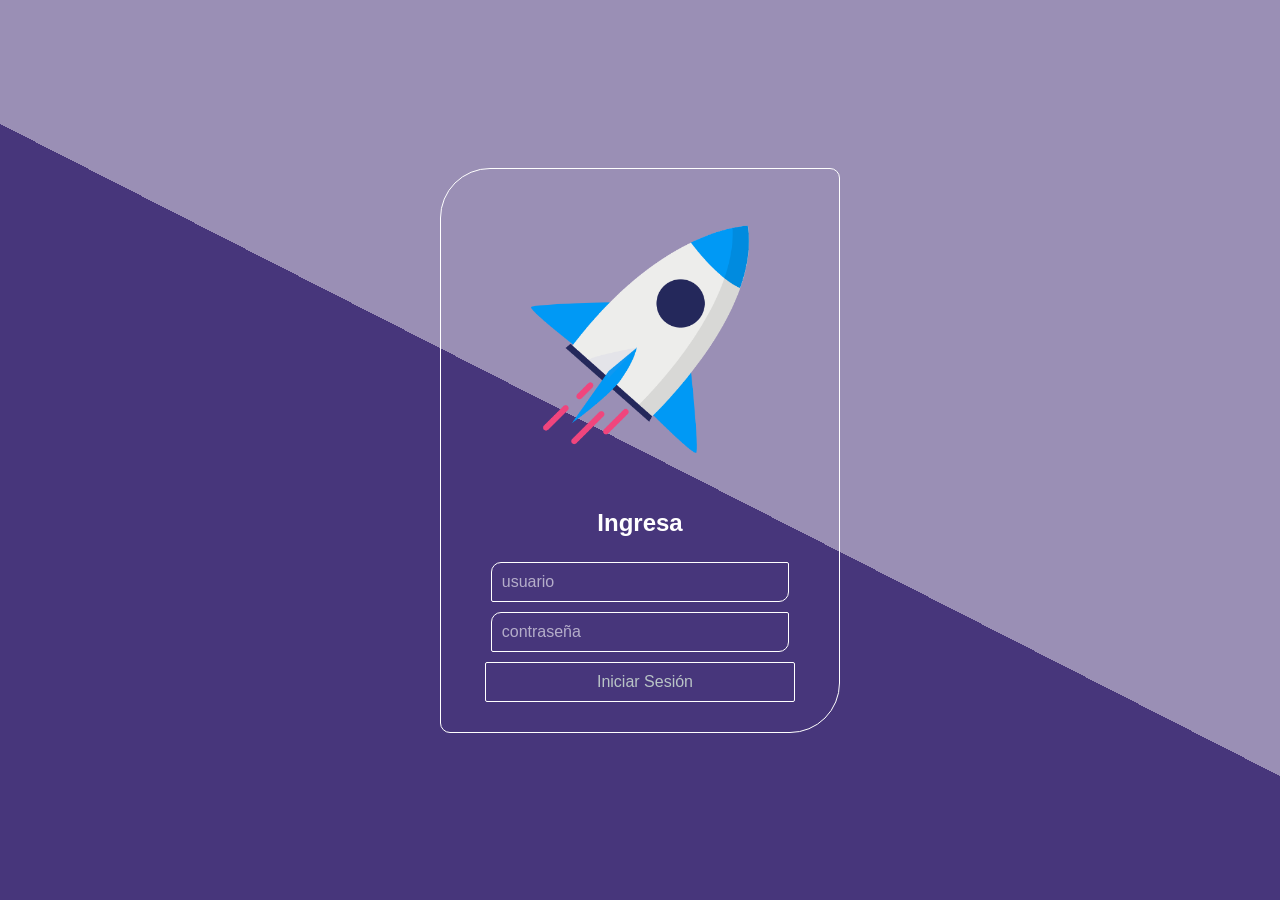
<file: index.html>
<!DOCTYPE html>
<html>
<head>
    <link rel="stylesheet" href="./web/style/style.css">
	<meta charset="utf-8">
    <meta name="viewport" content="width=device-width, initial-scale=1">
	<title>Book Talent</title>
    <script src="./web/scripts/script.js"></script>

</head>
<body>
    <div class="form-body">
    <img src="./web/images/Rocket Launch_Flat.png" alt="user-login">
    <p class="text">Ingresa</p>
    <form class="login-from">
        <input type="text" name="usuario" id="usuario" placeholder="usuario">
        <input type="password" name="pass" id="pass" placeholder="contraseña">
        <input onclick="validar()" type="button" id="button" value="Iniciar Sesión">
    </form>
    </div>	
</body>
</html>
</file>
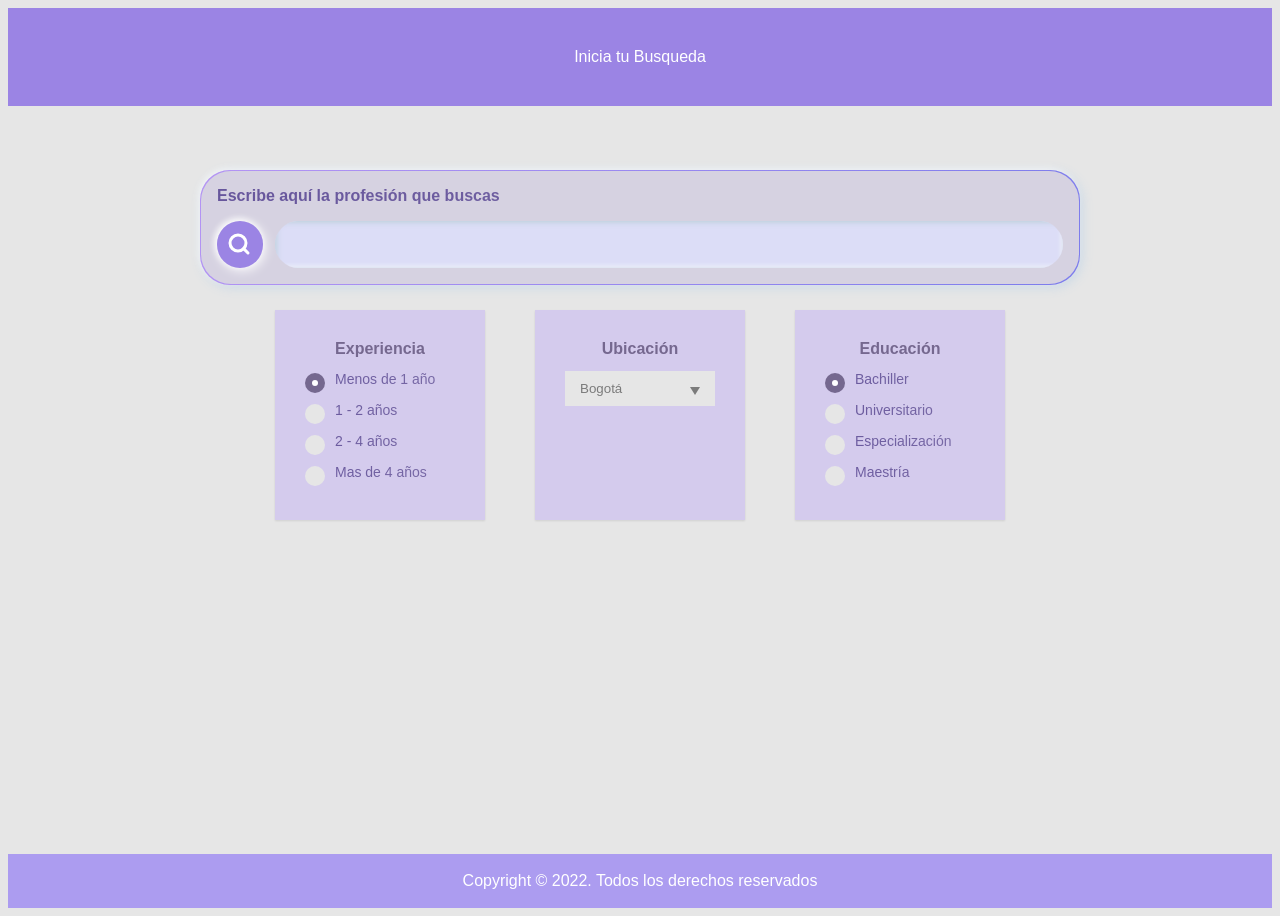
<file: busqueda.html>
<!DOCTYPE html>
<html>
<head>
  <link rel="stylesheet" href="./web/style/busqueda.css">
	<meta charset="utf-8">
  <meta name="viewport" content="width=device-width, initial-scale=1">
	<title>Bienvenid@!</title>

</head>
<body>
    <div class="site">
      <header>Inicia tu Busqueda</header>
  <main>
    <div class="Card">
        <div class="CardInner">
        <label>Escribe aquí la profesión que buscas</label>
        <div class="container">
          <div class="Icon">
            <svg width="24" height="24" viewBox="0 0 24 24" fill="none" stroke="#FFFFFF" stroke-width="3" stroke-linecap="round" stroke-linejoin="round" class="feather feather-search"><circle cx="11" cy="11" r="8"/><line x1="21" y1="21" x2="16.65" y2="16.65"/></svg>
          </div>
          <div class="InputContainer">
            <input list="profesiones" type="search" id="busca">
            <datalist id="profesiones">
                <option value="Programador"></option>
                <option value="Diseñador"></option>
                <option value="Barista"></option>
                <option value="Constructor"></option>
                <option value="Médico"></option>
            </datalist>
          </div>
        </div>
       </div>
      </div>


      <div class="container2">
        <div class="control-group">
          <h2>Experiencia</h2>
          <label class="control control--radio">Menos de 1 año
            <input type="radio" name="radio" checked="checked"/>
            <div class="control__indicator"></div>
          </label>
          <label class="control control--radio">1 - 2 años
            <input type="radio" name="radio"/>
            <div class="control__indicator"></div>
          </label>
          <label class="control control--radio">2 - 4 años
            <input type="radio" name="radio"/>
            <div class="control__indicator"></div>
          </label>
          <label class="control control--radio">Mas de 4 años
            <input type="radio" name="radio"/>
            <div class="control__indicator"></div>
          </label>
          
        </div>
        
        <div class="control-group">
          <h2>Ubicación</h2>
          <div class="select">
            <select>
              <option>Bogotá</option>
              <option>Medellín</option>
              <option>Cali</option>
              <option>Neiva</option>
              <option>Cartagena</option>
              <option>Santa Marta</option>
              <option>Pasto</option>
              <option>Villavicencio</option>
              <option>Bucaramanga</option>

            </select>
            <div class="select__arrow"></div>
          </div>
           </div>

        <div class="control-group">
          <h2>Educación</h2>
          <label class="control control--radio">Bachiller
            <input type="radio" name="radio2" checked="checked"/>
            <div class="control__indicator"></div>
          </label>
          <label class="control control--radio">Universitario
            <input type="radio" name="radio2"/>
            <div class="control__indicator"></div>
          </label>
          <label class="control control--radio">Especialización
            <input type="radio" name="radio2"/>
            <div class="control__indicator"></div>
          </label>
          <label class="control control--radio">Maestría
            <input type="radio" name="radio2"/>
            <div class="control__indicator"></div>
          </label>
        </div>
      </div>
  </main>
  <footer>Copyright © 2022. Todos los derechos reservados
  </footer>
</div> 
</body>
</html>
</file>
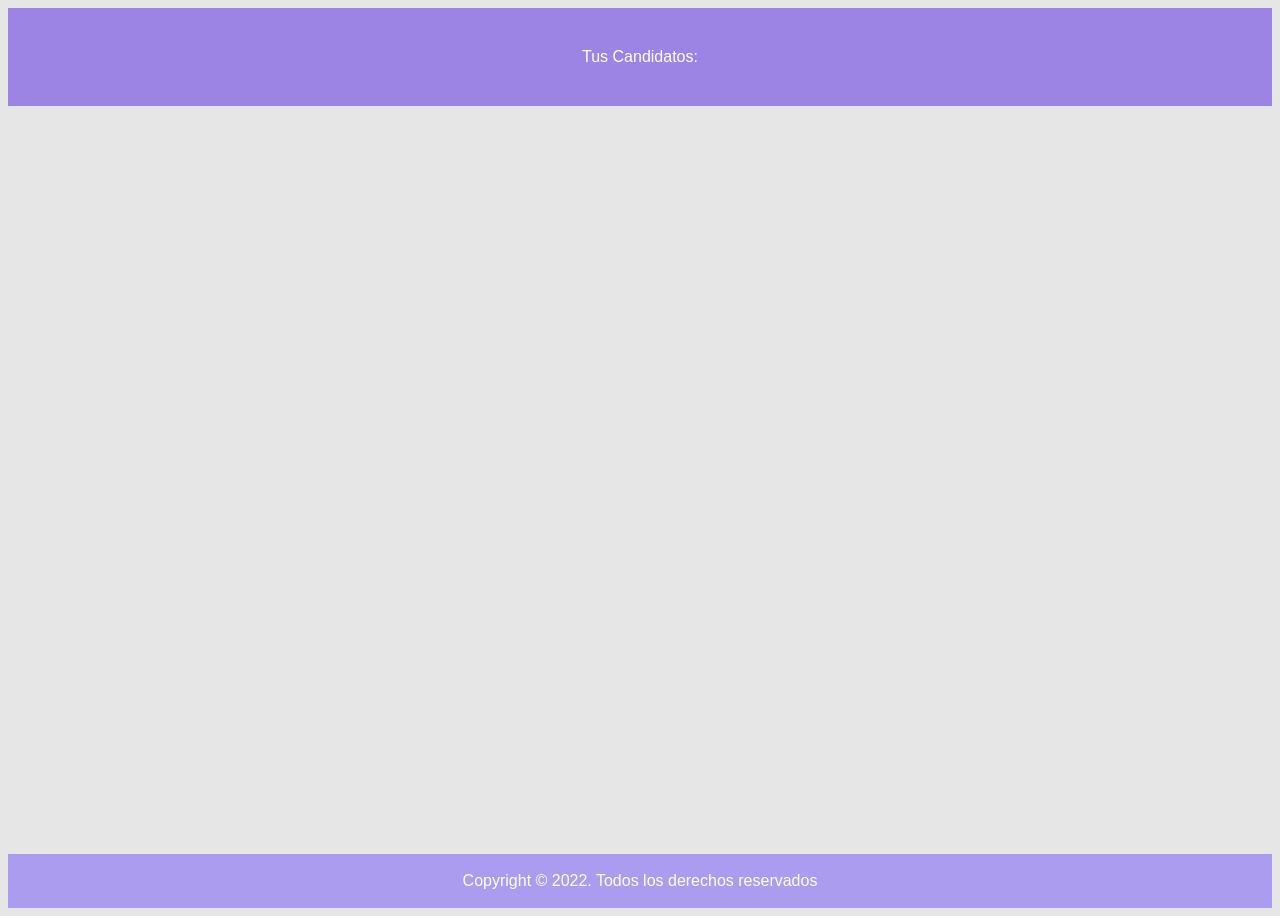
<file: resultado.html>
<!DOCTYPE html>
<html>
<head>
  <link rel="stylesheet" href="./web/style/resultado.css">
	<meta charset="utf-8">
  <meta name="viewport" content="width=device-width, initial-scale=1">
	<title>Tu Busqueda!</title>
  <script src="./web/scripts/script.js"></script>

</head>
<body>
    <div class="site">
      <header>Tus Candidatos:</header>
  <main>
    
  </main>
  <footer>Copyright © 2022. Todos los derechos reservados
  </footer>
</div> 
</body>
</html>
</file>
<file: web/style/style.css>
*{
    padding: 0;
    margin: 0;
    box-sizing: border-box;
}
body {
    display: flex;
    align-items: center;
    justify-content: center;
    height: 100vh;
    font-family: Verdana, Geneva, Tahoma, sans-serif;
    background: linear-gradient(27deg, #47367b 50%, #9a8fb5 50%);

  }
.form-body {
    width: 400px;
    min-width: 300px;
    border-radius: 10px;
    border-top-left-radius: 50px;
    border-bottom-right-radius: 50px;
    border: solid 1px #fff;
    margin: 10px;
}
.form-body img {
    width: 300px;
    display: block;
    margin: 20px auto;
}
.text {
    text-align: center;
    font-size: 1.5rem;
    font-weight: 600;
    color: #fff;
    margin-bottom: 25px;
}
.form-body input{
    display: block;
    margin: auto;
    height: 40px;
    width: 75%;
    padding-left: 10px;
    color: #fff;
    border: 1px solid #fff;
    border-radius: 2px;
    font-family: Verdana, Geneva, Tahoma, sans-serif;
    background-color: transparent;
    border-top-left-radius: 10px;
    border-bottom-right-radius: 10px;
    font-size: 1rem;
    outline: none;
}
.form-body input[type="password"] {
    margin-top: 10px;
}
::placeholder{
font-size: 1rem;
color: rgba(255, 255, 255, .596);
}
.form-body input:hover{
    transition: 5s;
    border: 1px solid #2980b9;
    color: #2498db;
}
.form-body input[type="button"]{
    display: block;
    margin: auto;
    margin-top: 10px;
    margin-bottom: 30px;
    height: 40px;
    width: 78%;
    color: #b9c4c6;
    border-radius: 2px;
    cursor: pointer;
    outline: none;
    transition: all .5s ease;
}
.form-body button:hover{
    color: #d5bddd;
    border: 2px solid #47367b;
    background:linear-gradient(#34495e,#2c3e50);
}
</file>
<file: web/style/busqueda.css>
.site {
    display: flex;
    flex-direction: column;
    min-height: 100vh;
  }
  
  main {
    flex: 1;
  }
  
  body {
    height: 100%;
  }
  
  body {
        background: #e6e6e6;
        font-family: Verdana, Geneva, Tahoma, sans-serif;
  }
  
  * {
    box-sizing: border-box;
  }
  
  header,
  main {
    padding: 40px;
  }
  
  main {
    margin: 24px auto;
  }
  
  h1, p {
    margin-bottom: 24px;
  }
  
  p {
    line-height: 1.4;
  }
  
  label {
    font-weight: 700;
  }
  
  header {
    color: white;
    background-color: #9b84e4;
    text-align: center;
  }

  
  footer {
    color: white;
    text-align: center;
    background-color: #ac9cf0;
    padding: 18px;
  }
  
  .main-content {
    display: none;
  }
  
  input:checked ~ .main-content {
    display: block;
  }
  
  .Card {
    padding: 1px;
    border-radius: 30px;
    background: linear-gradient(-67deg, #7c7cec,#b494f4);
    overflow: hidden;
    box-shadow: -2px -2px 6px rgba(255, 255, 255, 0.6), 2px 2px 12px #c8d8e7;
    width: 880px;
    justify-content: center;
  }
  
  .CardInner {
    padding: 16px 16px;
    background-color:#d6d2e1;
    border-radius: 30px;
  }
  
  .container {
    display: flex;
    justify-content: center;
  }
  
  .Icon {
    min-width: 46px;
    min-height: 46px;
    display: flex;
    align-items: center;
    justify-content: center;
    border-radius: 30px;
    margin-right: 12px;
    box-shadow: -2px -2px 6px rgb(252, 252, 252), 2px 2px 12px #ffffff;
    background-color: #9b84e4;
  }
  .Icon svg {
    transform: translate(-1px, -1px);
  }
  
  label {
    font-family: Verdana, Geneva, Tahoma, sans-serif;
    font-weight: bold;
    display: block;
    color: #ffffff;
    margin-bottom: 16px;
    background: linear-gradient(45deg,  #67569c, #7c6ea8);
    -webkit-background-clip: text;
    -webkit-text-fill-color: transparent;
  }
  
  .InputContainer {
    width: 100%;
  }
  
  input {
    background-color:  #dcddf7 ;
    padding: 16px 32px;
    border: none;
    display: block;
    font-family: Verdana, Geneva, Tahoma, sans-serif;
    font-weight: bold;
    color: #7a6897;
    -webkit-appearance: none;
    transition: all 240ms ease-out;
    width: 100%;
  }
  input::placeholder {
    color: #778592;
  }
  input:focus {
    outline: none;
    color: #786497;
    background-color: #eff5fa;
  }
  
  .InputContainer {
    --top-shadow: inset 1px 1px 3px #c5d4e3, inset 2px 2px 6px #c5d4e3;
    --bottom-shadow: inset -2px -2px 4px rgba(255,255,255, .7);
    position: relative;
    border-radius: 30px;
    overflow: hidden;
  }
  .InputContainer:before, .InputContainer:after {
    left: 0;
    top: 0;
    display: block;
    content: "";
    pointer-events: none;
    width: 100%;
    height: 100%;
    position: absolute;
  }
  .InputContainer:before {
    box-shadow: var(--bottom-shadow);
  }
  .InputContainer:after {
    box-shadow: var(--top-shadow);
  }
/* boxes */

  .container2 {
    width: 100%;
    height: 100%;
    display: flex;
    flex-wrap: wrap;
    justify-content: center;
    align-items: center;
  }
  h2 {
    font-family: Verdana, Geneva, Tahoma, sans-serif;
    font-weight: 700;
    font-size: medium;
    text-align: center;
    margin-top: 0;
    color:  #75688f;
  }
  .control-group {
    display: inline-block;
    vertical-align: top;
    background:  #d4cbed;
    text-align: left;
    box-shadow: 0 1px 2px rgba(0,0,0,0.1);
    padding: 30px;
    width: 210px;
    height: 210px;
    margin: 25px;
  }
  .control {
    display: block;
    position: relative;
    padding-left: 30px;
    margin-bottom: 15px;
    cursor: pointer;
    font-size: 14px;
    font-weight: 300;
  }
  .control input {
    position: absolute;
    z-index: -1;
    opacity: 0;
  }
  .control__indicator {
    position: absolute;
    top: 2px;
    left: 0;
    height: 20px;
    width: 20px;
    background: #e6e6e6;
  }
  .control--radio .control__indicator {
    border-radius: 50%;
  }
  .control:hover input ~ .control__indicator,
  .control input:focus ~ .control__indicator {
    background: rgb(255, 255, 255);
  }
  .control input:checked ~ .control__indicator {
    background: #75688f;
  }
  .control:hover input:not([disabled]):checked ~ .control__indicator,
  .control input:checked:focus ~ .control__indicator {
    background: #0e107d;
  }
  .control input:disabled ~ .control__indicator {
    background: #e6e6e6;
    opacity: 0.6;
    pointer-events: none;
  }
  .control__indicator:after {
    content: '';
    position: absolute;
    display: none;
  }
  .control input:checked ~ .control__indicator:after {
    display: block;
  }
  .control--checkbox .control__indicator:after {
    left: 8px;
    top: 4px;
    width: 3px;
    height: 8px;
    border: solid #fff;
    border-width: 0 2px 2px 0;
    transform: rotate(45deg);
  }
  .control--checkbox input:disabled ~ .control__indicator:after {
    border-color: #7b7b7b;
  }
  .control--radio .control__indicator:after {
    left: 7px;
    top: 7px;
    height: 6px;
    width: 6px;
    border-radius: 50%;
    background: #fff;
  }
  .control--radio input:disabled ~ .control__indicator:after {
    background: #7b7b7b;
  }
  .select {
    position: relative;
    display: inline-block;
    margin-bottom: 15px;
    width: 100%;
  }
  .select select {
    display: inline-block;
    width: 100%;
    cursor: pointer;
    padding: 10px 15px;
    outline: 0;
    border: 0;
    border-radius: 0;
    background: #e6e6e6;
    color: #7b7b7b;
    appearance: none;
    -webkit-appearance: none;
    -moz-appearance: none;
  }
  .select select::-ms-expand {
    display: none;
  }
  .select select:hover,
  .select select:focus {
    color: #636475;
    background: rgb(245, 233, 233);
  }
  .select select:disabled {
    opacity: 0.5;
    pointer-events: none;
  }
  .select__arrow {
    position: absolute;
    top: 16px;
    right: 15px;
    width: 0;
    height: 0;
    pointer-events: none;
    border-style: solid;
    border-width: 8px 5px 0 5px;
    border-color: #7b7b7b transparent transparent transparent;
  }
  .select select:hover ~ .select__arrow,
  .select select:focus ~ .select__arrow {
    border-top-color: #000;
  }
  .select select:disabled ~ .select__arrow {
    border-top-color: #ccc;
  }
</file>
<file: web/style/resultado.css>
.site {
    display: flex;
    flex-direction: column;
    min-height: 100vh;
  }
  
  main {
    flex: 1;
  }
  
  body {
    height: 100%;
  }
  
  body {
        background: #e6e6e6;
        font-family: Verdana, Geneva, Tahoma, sans-serif;
  }
  
  * {
    box-sizing: border-box;
  }
  
  header,
  main {
    padding: 40px;
  }
  
  main {
    margin: 24px auto;
  }
  
  h1, p {
    margin-bottom: 24px;
  }
  
  p {
    line-height: 1.4;
  }
  
  label {
    font-weight: 700;
  }
  
  header {
    color: white;
    background-color: #9b84e4;
    text-align: center;
  }

  
  footer {
    color: white;
    text-align: center;
    background-color: #ac9cf0;
    padding: 18px;
  }
  
  .main-content {
    display: none;
  }
  
  input:checked ~ .main-content {
    display: block;
  }
</file>
